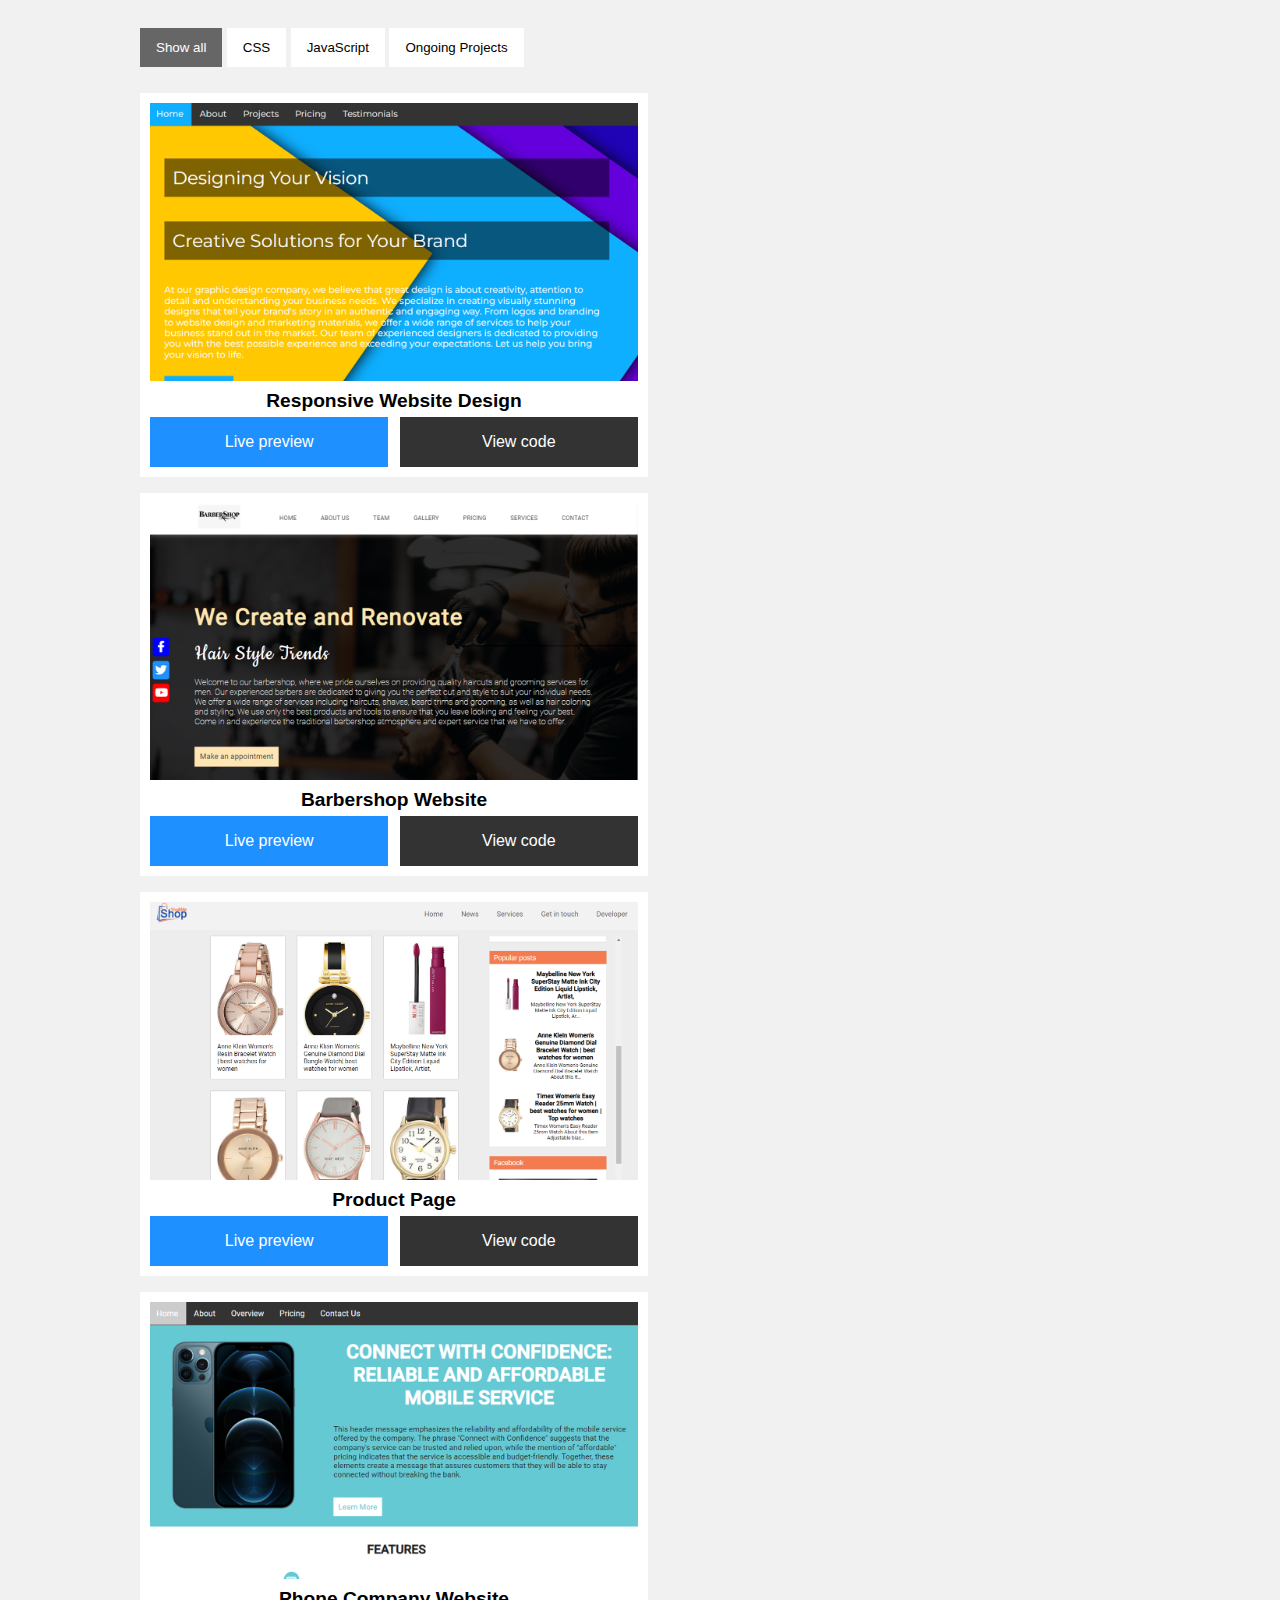
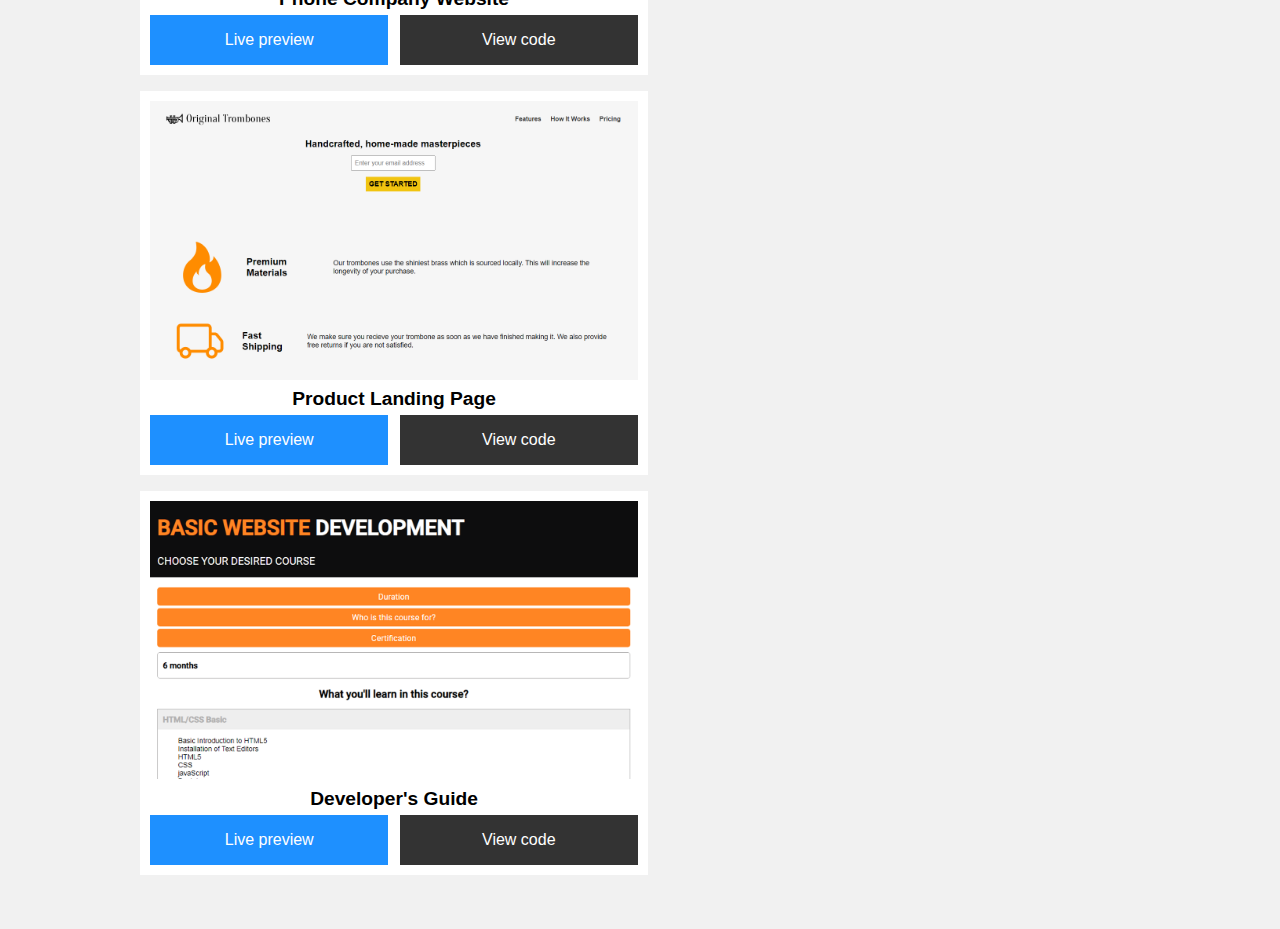
<file: trial.html>
<!DOCTYPE html>
<html>
<head>
<meta name="viewport" content="width=device-width, initial-scale=1">
<style>

.live-preview a, .view-code a{
	text-decoration: none;
	color: white;
}

.view-code{
	background-color: #333;
	margin-left: 0.7rem;
}

.live-preview, .view-code{
	padding: 1rem;
	width: 50%;
	text-align: center;
}

.live-preview{
	background-color: dodgerblue;
}

.link-btns{
	display: flex;
	justify-content: space-between;
	align-items: center;
}

.project-name{
	margin: 0;
	font-size: 1.2rem;
  text-align: center;
  font-weight: 800;
  padding: 0.3rem;
}

body {
  background-color: #f1f1f1;
  padding: 20px;
  font-family: Arial;
}

/* Center website */
.main {
  max-width: 1000px;
  margin: auto;
}

h1 {
  font-size: 50px;
  word-break: break-all;
}

.row {
  margin: 10px -16px;
}

/* Add padding BETWEEN each column */
.row,
.row > .column {
  padding: 8px;
}

/* Create three equal columns that floats next to each other */
.column {
  float: left;
  width: 50%;
  display: none; /* Hide all elements by default */
}

/* Clear floats after rows */ 
.row:after {
  content: "";
  display: table;
  clear: both;
}

/* Content */
.content {
  background-color: white;
  padding: 10px;
}

/* The "show" class is added to the filtered elements */
.show {
  display: block;
}

/* Style the buttons */
.btn {
  border: none;
  outline: none;
  padding: 12px 16px;
  background-color: white;
  cursor: pointer;
}

.btn:hover {
  background-color: #ddd;
}

.btn.active {
  background-color: #666;
  color: white;
}
</style>
</head>
<body>

<!-- MAIN (Center website) -->
<div class="main">


<div id="myBtnContainer">
  <button class="btn active" onclick="filterSelection('all')"> Show all</button>
  <button class="btn" onclick="filterSelection('css')"> CSS</button>
  <button class="btn" onclick="filterSelection('javaScript')"> JavaScript</button>
  <button class="btn" onclick="filterSelection('ongoing-projects')"> Ongoing Projects</button>
</div>

<!-- Portfolio Gallery Grid -->
<div class="row">
  <div class="column css">
    <div class="content">
      <img src="images/projects/company-website.png" alt="project" style="width:100%">
      <p class="project-name">Responsive Website Design</p>
      <div class="link-btns">
      <div class="live-preview"><a href="">Live preview</a></div>
      <div  class="view-code"><a href="">View code</a></div>
      </div>
    </div>
  </div>
  <div class="column css">
    <div class="content">
    <img src="images/projects/barbershop-website.png" alt="Lights" style="width:100%">
      <p class="project-name">Barbershop Website</p>
      <div class="link-btns">
      <div class="live-preview"><a href="">Live preview</a></div>
      <div  class="view-code"><a href="">View code</a></div>
      </div>
    </div>
  </div>
  <div class="column css">
    <div class="content">
    <img src="images/projects/e-commerce.png" alt="Product page thumbnail" style="width:100%">
      <p class="project-name">Product Page</p>
      <div class="link-btns">
      <div class="live-preview"><a href="">Live preview</a></div>
      <div  class="view-code"><a href="">View code</a></div>
      </div>
    </div>
  </div>
  
  <div class="column css">
    <div class="content">
      <img src="images/projects/iphone-website.png" alt="project" style="width:100%">
      <p class="project-name">Phone Company Website</p>
      <div class="link-btns">
      <div class="live-preview"><a href="">Live preview</a></div>
      <div  class="view-code"><a href="">View code</a></div>
      </div>
    </div>
  </div>
  <div class="column css">
    <div class="content">
    <img src="images/projects/product-landing-page.png" alt="project" style="width:100%">
     <p class="project-name">Product Landing Page</p>
      <div class="link-btns">
      <div class="live-preview"><a href="">Live preview</a></div>
      <div  class="view-code"><a href="">View code</a></div>
      </div>
    </div>
  </div>
  <div class="column css">
    <div class="content">
    <img src="images/projects/developer-guide.png" alt="project" style="width:100%">
     <p class="project-name">Developer's Guide</p>
      <div class="link-btns">
      <div class="live-preview"><a href="">Live preview</a></div>
      <div  class="view-code"><a href="">View code</a></div>
      </div>
    </div>
  </div>

<!-- END GRID -->
</div>

<!-- END MAIN -->
</div>

<script>
filterSelection("all")
function filterSelection(c) {
  var x, i;
  x = document.getElementsByClassName("column");
  if (c == "all") c = "";
  for (i = 0; i < x.length; i++) {
    w3RemoveClass(x[i], "show");
    if (x[i].className.indexOf(c) > -1) w3AddClass(x[i], "show");
  }
}

function w3AddClass(element, name) {
  var i, arr1, arr2;
  arr1 = element.className.split(" ");
  arr2 = name.split(" ");
  for (i = 0; i < arr2.length; i++) {
    if (arr1.indexOf(arr2[i]) == -1) {element.className += " " + arr2[i];}
  }
}

function w3RemoveClass(element, name) {
  var i, arr1, arr2;
  arr1 = element.className.split(" ");
  arr2 = name.split(" ");
  for (i = 0; i < arr2.length; i++) {
    while (arr1.indexOf(arr2[i]) > -1) {
      arr1.splice(arr1.indexOf(arr2[i]), 1);     
    }
  }
  element.className = arr1.join(" ");
}


// Add active class to the current button (highlight it)
var btnContainer = document.getElementById("myBtnContainer");
var btns = btnContainer.getElementsByClassName("btn");
for (var i = 0; i < btns.length; i++) {
  btns[i].addEventListener("click", function(){
    var current = document.getElementsByClassName("active");
    current[0].className = current[0].className.replace(" active", "");
    this.className += " active";
  });
}
</script>

</body>
</html>
</file>
